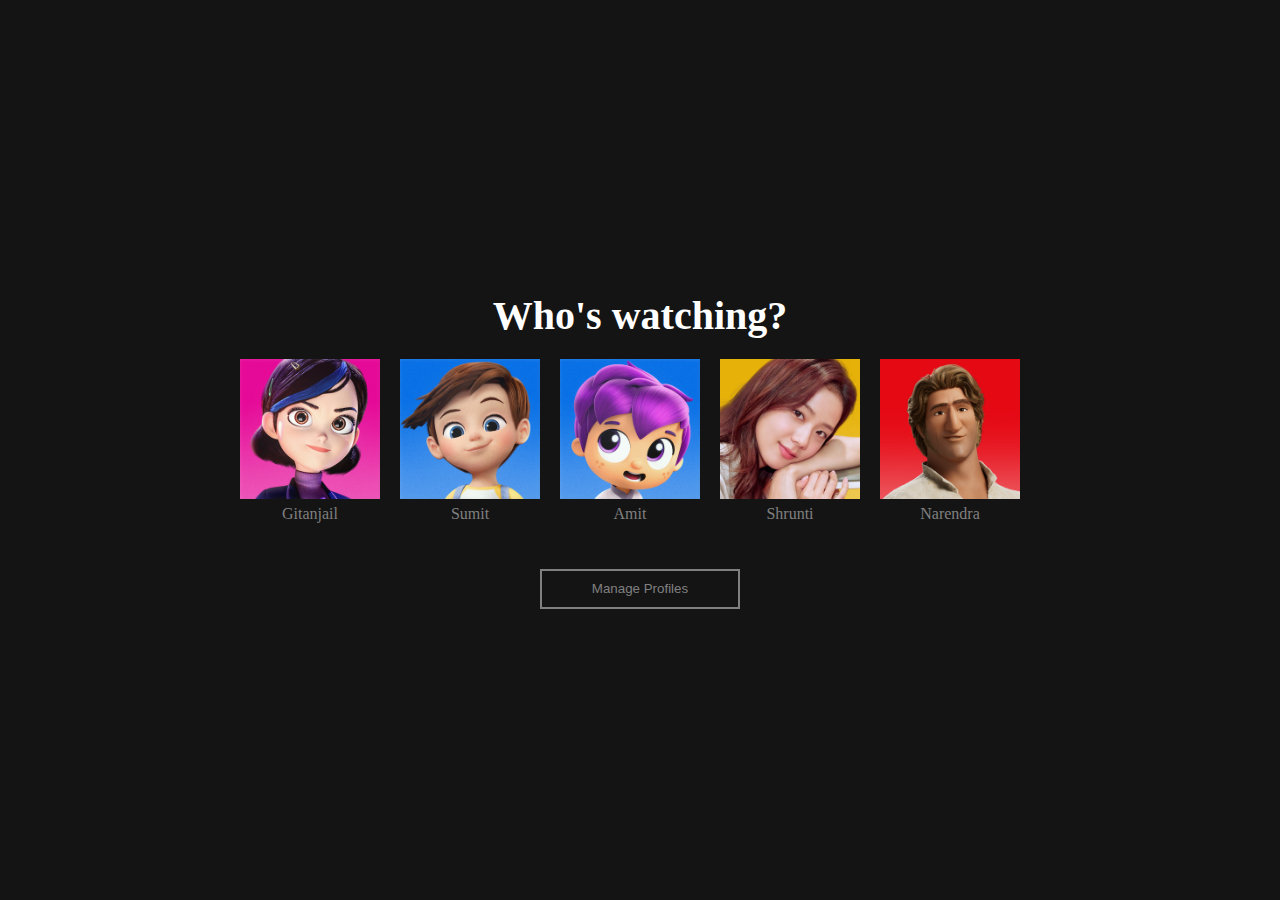
<file: Netflix/browse.html>
<!DOCTYPE html>
<html lang="en">
<head>
    <meta charset="UTF-8">
    <meta name="viewport" content="width=device-width, initial-scale=1.0">
    <title>Netflix</title>
    <link rel="stylesheet" href="global.css">
    <link rel="stylesheet" href="browse.css">
    <link rel="icon" href="https://i.pinimg.com/originals/e9/88/40/e9884007598e2e329d53bb448ede4084.png" type="image/jpg">
</head>
<body>
    <div class="container">
        <div class="product-wrapper">
            <h1>Who's watching?</h1>
            <div class="container-image">
                <div class="image">
                    <a href="home.html">
                        <img src="./assets/images/browser/img1.png" alt="">
                        <p>Gitanjail</p>
                    </a>
                </div>
                <div class="image">
                    <a href="home.html">
                        <img src="./assets/images/browser/img2.png" alt="">
                        <p>Sumit</p>
                    </a>
                </div>
                <div class="image">
                    <a href="home.html">
                        <img src="./assets/images/browser/img3.png" alt="">
                        <p>Amit</p>
                    </a>
                </div>
                <div class="image">
                    <a href="home.html">
                        <img src="./assets/images/browser/img4.png" alt="">
                        <p>Shrunti</p>
                    </a>
                </div>
                <div class="image">
                    <a href="home.html">
                        <img src="./assets/images/browser/img5.png" alt="">
                        <p>Narendra</p>
                    </a>
                </div>
            </div>
            <button type="submit" class="button">Manage Profiles</button>
        </div>
    </div>
</body>
</file>
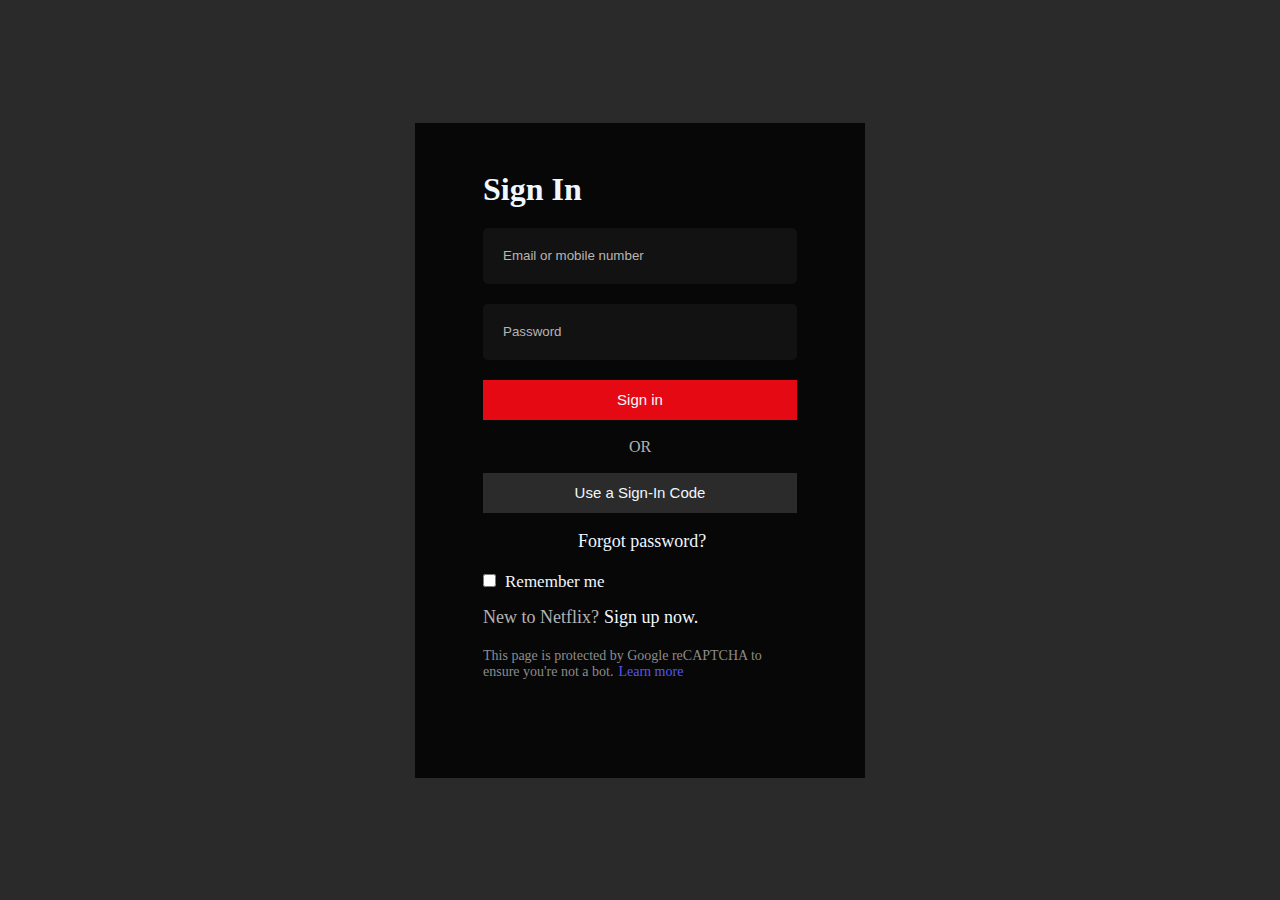
<file: Netflix/login.html>
<!DOCTYPE html>
<html lang="en">
<head>
    <meta charset="UTF-8">
    <meta name="viewport" content="width=device-width, initial-scale=1.0">
    <title>Netflix</title>
    <link rel="icon" href="https://i.pinimg.com/originals/e9/88/40/e9884007598e2e329d53bb448ede4084.png" type="image/jpg">
    <link rel="stylesheet" href="global.css">
    <link rel="stylesheet" href="logi.css">
</head>
<body>
    <div class="container">
        <div class="product-wrapper">
            <div class="Title">
                <h1>Sign In</h1>
            </div>
            <form action="/Netflix/browse.html">
                <input type="text" id="email" name="email" placeholder="Email or mobile number">
                <input type="text" id="password" name="password" placeholder="Password">
                <button type="submit" class="button-1">Sign in </button>
                <p>OR</p>
                <button type="submit" class="button-2">Use a Sign-In Code</button>
            </form>
            <p class="Forgot">Forgot password?</p>
            <input type="checkbox" id="checkbox" name="checkbox">
            <label for="checkbox">Remember me</label>
            <p class="second">New to Netflix?<a href=".">Sign up now.</a></p>
            <p class="final">This page is protected by Google reCAPTCHA to ensure you're not a bot.<a href=".">Learn more</a></p>
        </div>
    </div>
</body>
</html>
</file>
<file: Netflix/global.css>
@import url('https://fonts.googleapis.com/css2?family=Ubuntu:wght@400;500;700&display=swap');
@import url('https://fonts.googleapis.com/css2?family=Roboto:ital,wght@0,400;0,500;0,700;0,900;1,400;1,900&family=Ubuntu:wght@400;500;700&display=swap');
*{
    padding: 0;
    margin: 0;
    box-sizing: border-box;
}
:root{
    --primary-color: #141414;
    --hover-color: #fff;
    --normal-text: grey;
}
</file>
<file: Netflix/browse.css>
@import "./global.css";
.container{
    background-color: var(--primary-color);
    width: 100vw;
    height: 100vh;
    align-items: center;
    display: flex;
    justify-content: center;
}
h1{
    color: var(--hover-color);
    align-self: center;
    padding-bottom: 20px;
}
.product-wrapper{
    max-width: 900px;
    display: flex;
    flex-direction: column;
}
.container-image{
    display: flex;
    flex-direction: row;
    align-items: center;
    justify-content: center;
    padding-bottom: 40px;
    max-width: 800px;
}
.image{
    width: 300px;
    padding-right: 20px;
}
.image img{
    width: 100%;
    height: 100%;
    border: 0;
    outline: 0;
}

.image > a:hover > img{
    border: 3px solid var(--hover-color);
}
.image > a:hover > p{
    color: var(--hover-color);
}

button{
    height: 40px;
    width: 200px;
    align-self: center;
    background-color: var(--primary-color);
    color: var(--normal-text);
    outline: 0;
    border: none;
    border: 2px solid var(--normal-text) ;   
    
 
}
button:hover{
    border-color: var(--hover-color);
    color: var(--hover-color);
    border: 2px solid ;
    cursor: pointer;
}

p{
    color: var(--normal-text);
    align-self: center;
    justify-self: center;
    line-height: 30px;

}

h1{
    font-size: 40px;
}
a{
    text-decoration: none;
    display: flex;
    flex-direction: column;
}
</file>
<file: Netflix/logi.css>
@import "./global.css";
body{
    display: flex;
}

.container{
    background-color:rgba(0, 0, 0, 0.836);
    display: flex;
    background-image: url(https://assets.nflxext.com/ffe/siteui/vlv3/0552717c-9d8c-47bd-9640-4f4efa2de663/9aaaae2b-2849-46e8-9eb8-bf5da588f498/VN-en-20240701-POP_SIGNUP_TWO_WEEKS-perspective_WEB_b5dca9b5-9f05-4c62-90c3-ad284553ffe4_small.jpg);
    background-repeat: no-repeat;
    background-size: cover;
    width: 100vw;
    height: 100vh;
    align-items: center;
    justify-content: center;
}
.product-wrapper{
    padding: 48px 68px;
    flex-direction: column;
    max-width: 450px;
    background-color:rgba(0, 0, 0, 0.836) ;
}
form{
    display: flex;
    flex-direction: column;
}
form p{
    align-self: center;
}
p{
    color: aliceblue;
}
h1{
    color: aliceblue;
    margin-bottom: 20px;
}
label{
    color: #f0f8ff;
}
input[type="text"]{
    margin-bottom: 20px;
    height: 56px;
    border-radius: 5px;
    background-color: transparent;
    width: 314px;
    background-color: rgba(128, 128, 128, 0.09);
    border: none;
    outline: none;
}
input[type="text"]:focus{
    border-color: #f0f8ff;
    border-width: 2px;
    border-style: solid;
}
button[type="submit"]{
    margin-bottom: 18px;
    height: 40px;
    width: 314px;
    color: aliceblue;
    font-size: 15px;
    cursor: pointer;
    border: none;
}
.button-1{
    background-color: rgba(229, 9, 20);
    border-color:rgba(229, 9, 20)
}
.button-2{
    background-color: rgba(128, 128, 128, 0.3);
    border-color: rgba(128, 128, 128, 0.3);
}
form p{
    margin-bottom: 17px;
    font-size: 16px;
}
p{
    margin-bottom: 20px;
    font-size: 18px;
    color: rgba(255, 255, 255, 0.7);
}
input[type="checkbox"]{
    margin-bottom: 20px;
}
::placeholder{
    color: rgb(185, 180, 180);
}
.Forgot{
    padding-left: 95px;
    cursor: pointer;
    color: #f0f8ff;
}
label{
    margin-left: 5px;
}
input{
    color: #f0f8ff;
    padding-left: 20px;
}
.button-1:focus{
    background-color: rgb(213, 6, 6);

}
.button-2:hover{
    background-color: rgba(95, 94, 94, 0.3);
}
label{
    font-size: 17px;
}
.second a{
    color: #f0f8ff;
    padding-left: 5px;
    text-decoration: none;
}
.second a:hover{
    text-decoration: underline;
}
.final{
    font-size: 14px;
    margin-bottom: 50px;
    color: rgb(140,140,140);
}
.final a{
    text-decoration: none;
    padding-left: 5px;
    color: rgb(87, 87, 238);
}
.final a:hover{
    text-decoration: underline;
}
</file>
